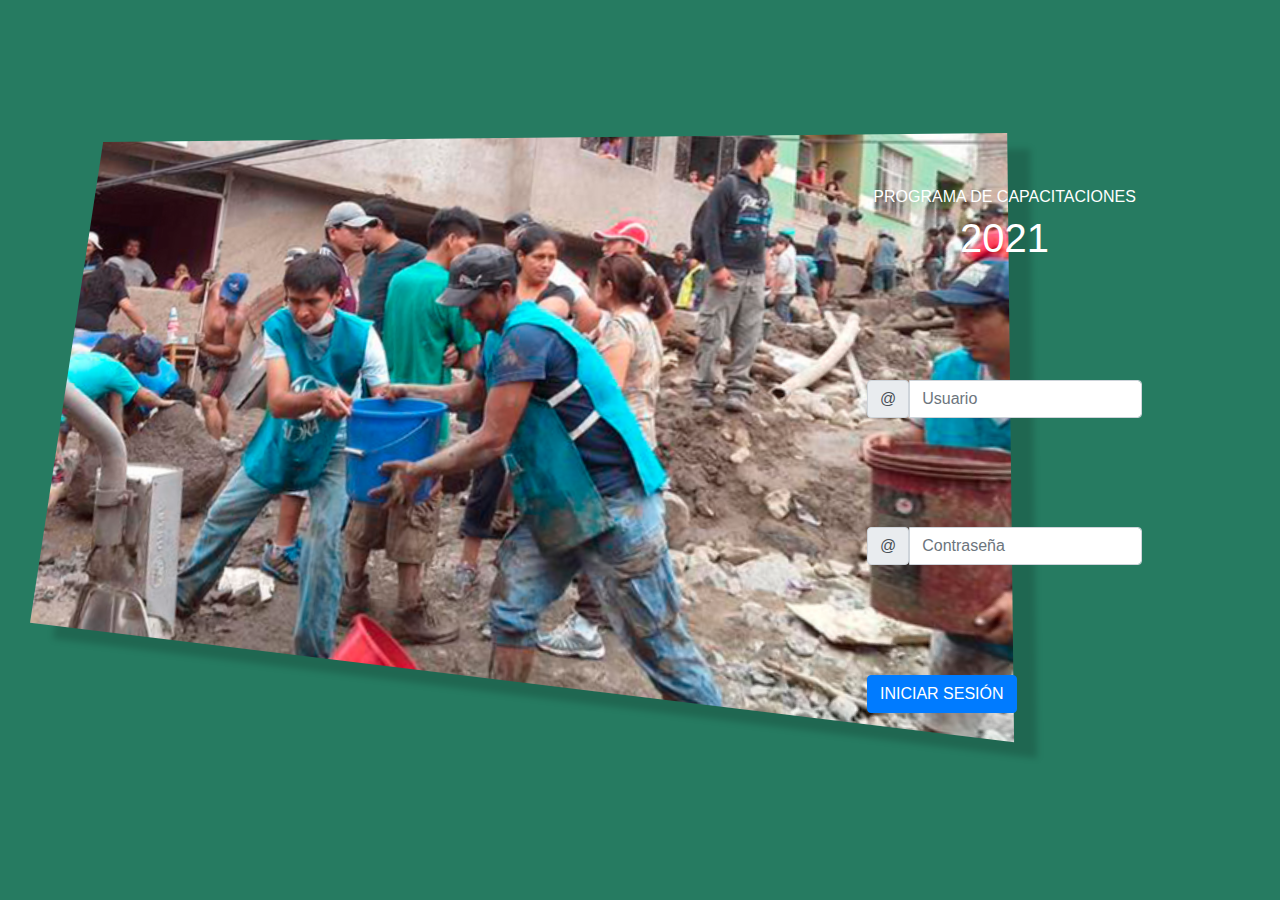
<file: index.html>
<!DOCTYPE html>
<html lang="en">
  <head>
    <meta charset="UTF-8" />
    <meta http-equiv="X-UA-Compatible" content="IE=edge" />
    <meta name="viewport" content="width=device-width, initial-scale=1.0" />
    <title>Login</title>
    <link rel="stylesheet" href="./css/bootstrap.min.css" />
    <link rel="stylesheet" href="./css/style.css" />
  </head>

  <body>
    <div
      class="
        container-fluid
        h-100
        d-flex
        flex-row
        justify-content-center
        align-items-center
      "
    >
      <div class="row w-100">
        <article class="col-7 card-size">
          <img
            class="size"
            src="./assets/img/login_ayuda_Adra.png"
            alt="adra-img"
          />
        </article>

        <!-- Login de ingreso -->

        <article class="col-5 d-flex justify-content-center">
          <div
            class="
              wd__login
              bg__login
              rd__login
              d-flex
              flex-column
              justify-content-around
            "
          >
            <!-- Titulo -->
            <div class="bg__login">
              <h1 class="text-white text-center h6">
                PROGRAMA DE CAPACITACIONES
              </h1>
              <p class="text-white text-center h1">2021</p>
            </div>
            <!-- Input -->
            <div class="input-group bg__login">
              <span class="input-group-text">@</span>
              <input
                type="text"
                class="form-control bg__login"
                placeholder="Usuario"
                aria-label="Username"
                aria-describedby="addon-wrapping"
              />
            </div>
            <div class="input-group flex-nowrap">
              <span class="input-group-text">@</span>
              <input
                type="password"
                class="form-control"
                placeholder="Contraseña"
                aria-label="Username"
                aria-describedby="addon-wrapping"
              />
            </div>
            <div>
              <button class="btn btn-primary">INICIAR SESIÓN</button>
            </div>
          </div>
        </article>
      </div>
    </div>
  </body>
</html>
</file>
<file: css/style.css>
@import url(./user.css);

*{
  margin: 0;
  padding: 0;
  box-sizing: border-box;
}

body{
  height: 100vh;
  overflow-y: scroll;
  Background: rgb(38, 123, 97);
  --color_placeholder:black;
  --color_login:rgb(82, 184, 146);
  --color_btn:rgb(33, 103, 77);
}

.bg__image__container{
  width: 400px;
  height: 350px;
}

.bg__image{
  width: 100%;
  height: 100%;
  border: 1px solid black;
  background-image: url(../assets/img/login_ayuda_Adra.png);
  background-size: cover;
}

.color_adra{
  background:var(--color_login);
  opacity: 90%;
  border-radius: 15px;
}

.img__login{
 position: relative;
 z-index: 1;
}

.img__login img{
  position: absolute;
  top: -75px;
  /* margin-bottom: -70px; */
  width: 150px;
  height: 150px;
}


.icon__user__login::placeholder{
  color:var(--color_placeholder);
  text-align: center;
  background-image: url(../assets/img/user.png);
  background-size: 15px 15px;
  background-repeat: no-repeat;
  background-position: left center;
}

.icon__lock__login::placeholder{
  color:var(--color_placeholder);
   text-align: center;
   background-image: url(../assets/img/padlock.png);
   background-size: 15px 15px;
   background-repeat: no-repeat;
   background-position: left center;
}

.border__b{
  border: none;
  border-bottom:1px solid black;
}

.bg_btn{
  background: var(--color_btn);
  border-radius: 15px;
}

.size__card{
  width: 20px;
  height: 20px;
}

.size__img{
  width: 100%;
  height: 100%;
}


.pd__top{
  padding-top: 5rem;
}
</file>
